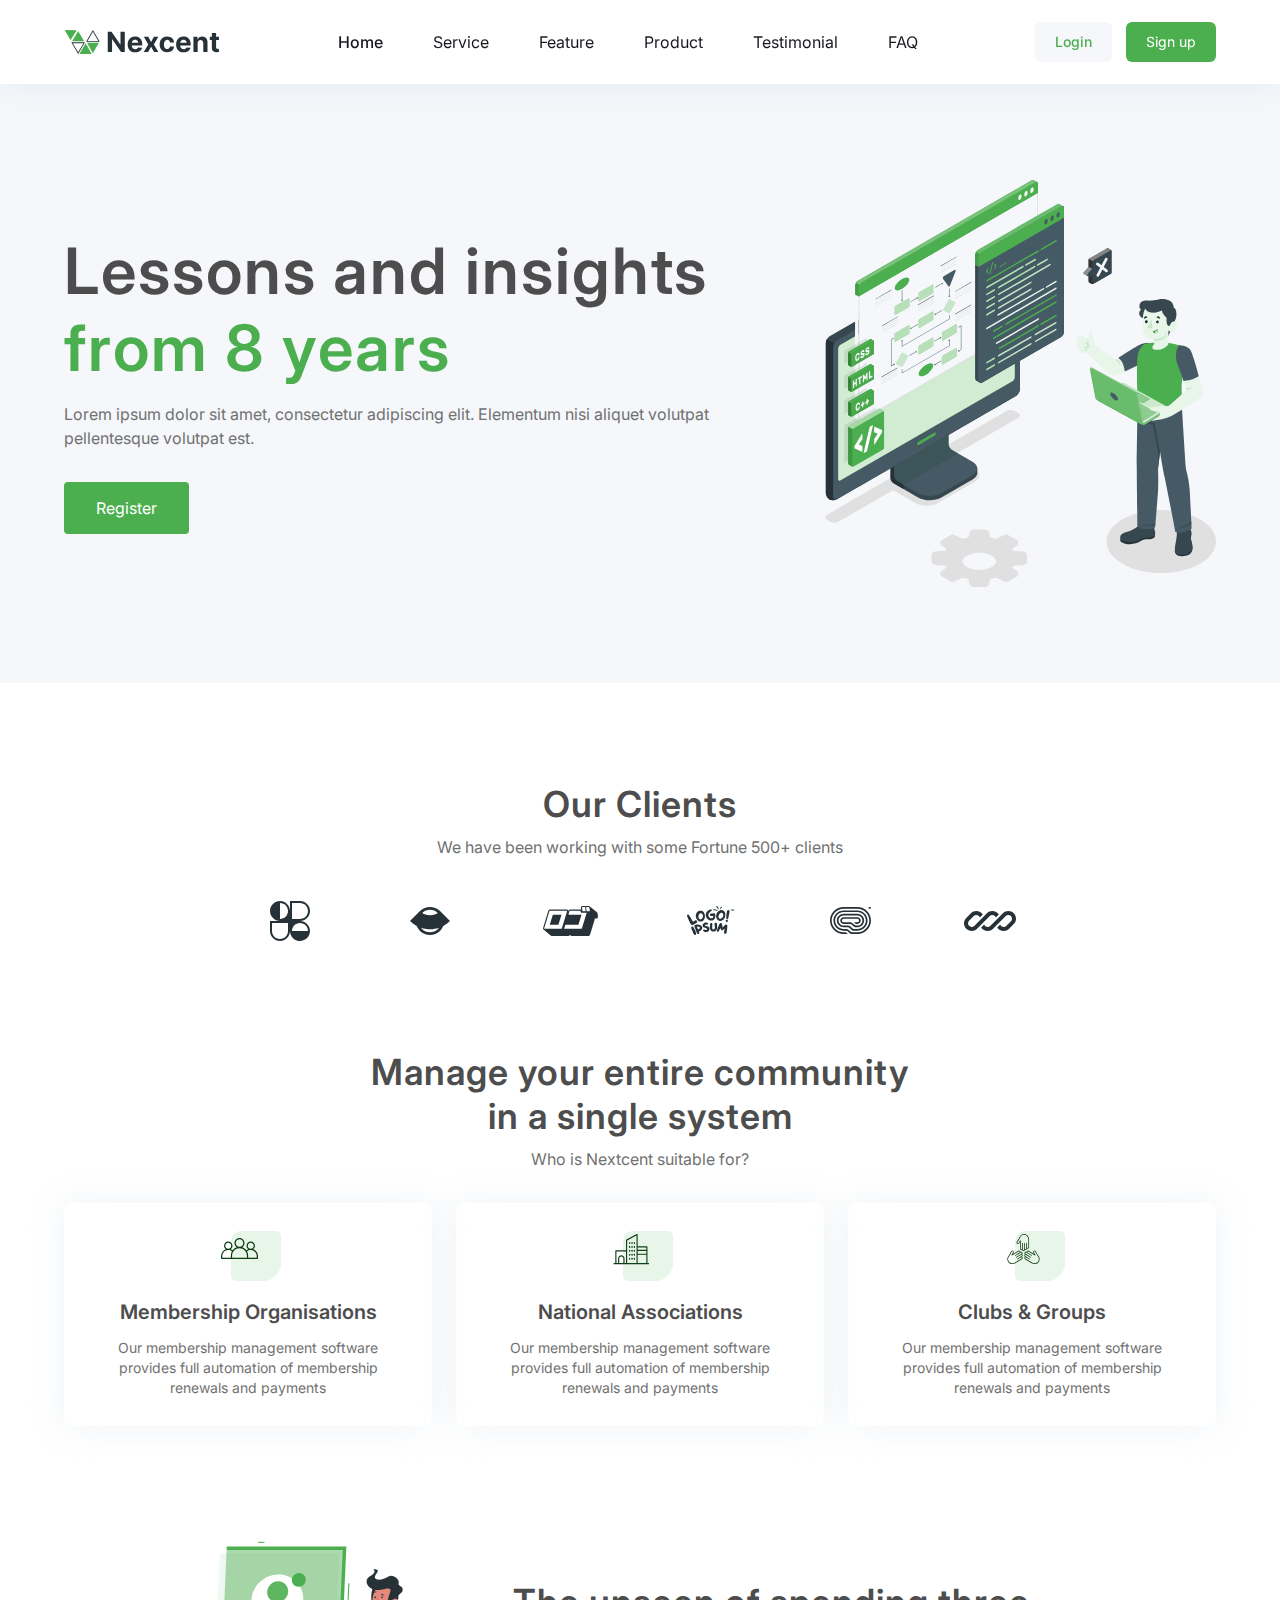
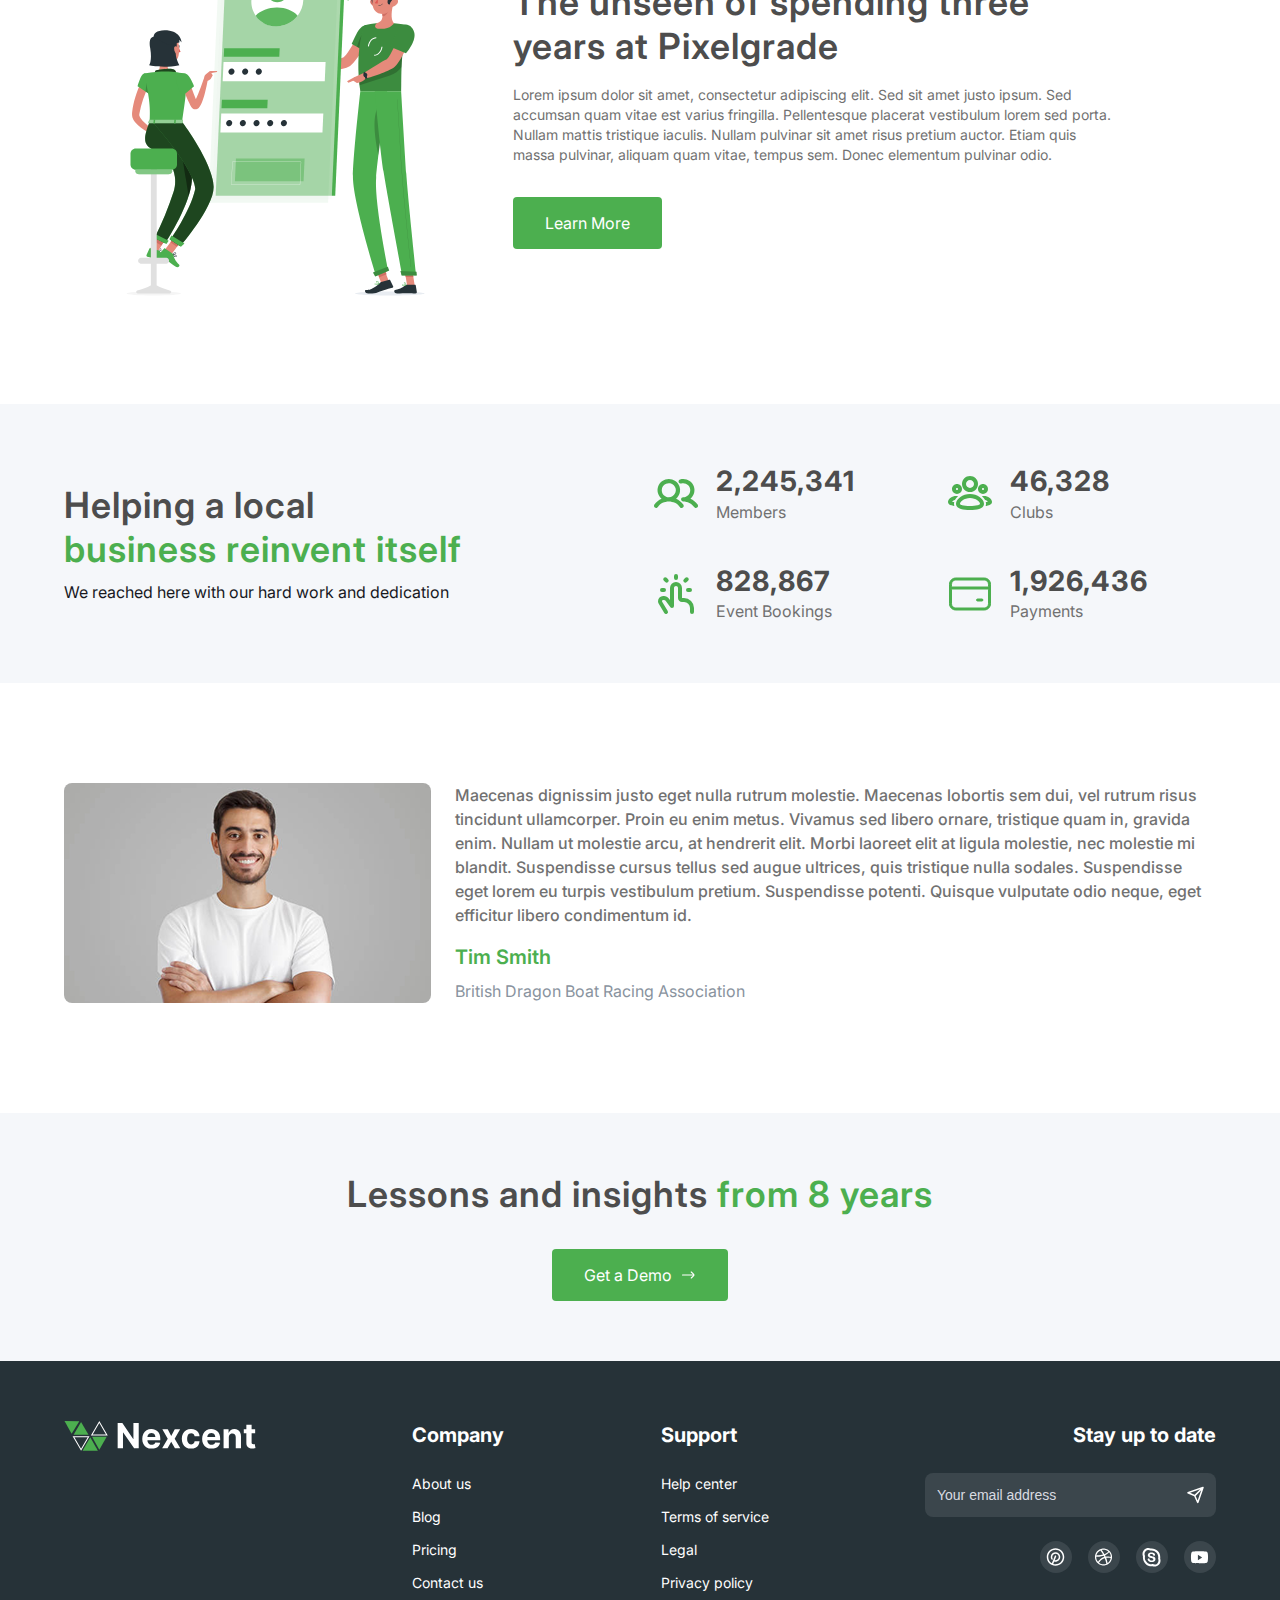
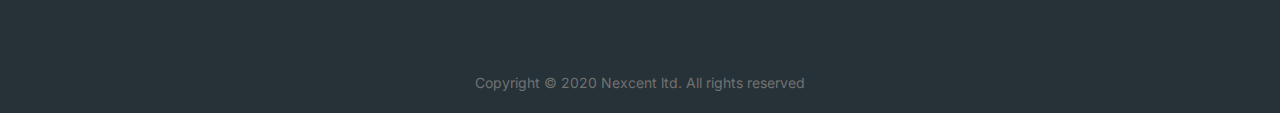
<file: Adaptive layout/Nexcent-adaptation/index.html>
<!DOCTYPE html>
<html lang="en">

<head>
    <meta charset="UTF-8">
    <meta name="viewport" content="width=device-width, initial-scale=1.0">
    <title>Nexcent</title>
    <link rel="preconnect" href="https://fonts.googleapis.com">
    <link rel="preconnect" href="https://fonts.gstatic.com" crossorigin>
    <link
        href="https://fonts.googleapis.com/css2?family=Inter:ital,opsz,wght@0,14..32,100..900;1,14..32,100..900&display=swap"
        rel="stylesheet">
    <link rel="stylesheet" href="style/style.css">
</head>

<body>
    <header>
        <nav class="desktop-navigation">
            <div class="container">
                <div class="desktop-navigation__wrap">
                    <img src="img/logo.svg" alt="Nexcent">
                    <ul class="navigation__list">
                        <li class="navigation__list-element_active">
                            <a href="">Home</a>
                        </li>
                        <li>
                            <a href="">Service</a>
                        </li>
                        <li>
                            <a href="">Feature</a>
                        </li>
                        <li>
                            <a href="">Product</a>
                        </li>
                        <li>
                            <a href="">Testimonial</a>
                        </li>
                        <li>
                            <a href="">FAQ</a>
                        </li>
                    </ul>
                    <div class="navigation__buttons">
                        <button class="button_light-sm">Login</button>
                        <button class="button_primary-sm">Sign up</button>
                    </div>
                </div>
            </div>
        </nav>
        <nav class="mobile-navigation">
            <div class="mobile-navigation__wrap">
                <div class="container">
                    <div class="mobile-navigation__header">
                        <img src="img/logo-sm.svg" alt="">
                        <button class="mobile-navigation__header-button">
                            <img src="img/menu-open.svg" alt="" class="icon_menu-open">
                            <img src="img/menu-close.svg" alt="" class="icon_menu-close">
                        </button>
                    </div>
                    <div class="mobile-navigation__content">
                        <ul class="navigation__list">
                            <li class="navigation__list-element_active">
                                <a href="">Home</a>
                            </li>
                            <li>
                                <a href="">Service</a>
                            </li>
                            <li>
                                <a href="">Feature</a>
                            </li>
                            <li>
                                <a href="">Product</a>
                            </li>
                            <li>
                                <a href="">Testimonial</a>
                            </li>
                            <li>
                                <a href="">FAQ</a>
                            </li>
                        </ul>
                        <div class="navigation__buttons">
                            <button class="button_light-sm">Login</button>
                            <button class="button_primary-sm">Sign up</button>
                        </div>
                    </div>
                </div>
            </div>
        </nav>
    </header>
    <main>
        <section class="promo">
            <div class="container">
                <div class="promo__content">
                    <div class="promo__group">
                        <h1>Lessons and insights <span>from 8 years</span></h1>
                        <p>
                            Lorem ipsum dolor sit amet, consectetur adipiscing elit. Elementum nisi aliquet
                            volutpat pellentesque volutpat est.
                        </p>
                        <button class="button_primary-xl">Register</button>
                    </div>
                    <img src="img/promo.svg" alt="">
                </div>
            </div>
        </section>
        <section class="clients">
            <div class="container">
                <h2>Our Clients</h2>
                <p>We have been working with some Fortune 500+ clients</p>
                <div class="clients__logos">
                    <img src="img/clients-logo-1.svg" alt="">
                    <img src="img/clients-logo-2.svg" alt="">
                    <img src="img/clients-logo-3.svg" alt="">
                    <img src="img/clients-logo-4.svg" alt="">
                    <img src="img/clients-logo-5.svg" alt="">
                    <img src="img/clients-logo-6.svg" alt="">
                </div>
            </div>
        </section>
        <section class="manage">
            <div class="container">
                <h2>Manage your entire community <br> in a single system</h2>
                <p class="manage_subtitle">
                    Who is Nextcent suitable for?
                </p>
                <div class="manage__cards">
                    <div class="manage__card">
                        <div class="manage__card-icon">
                            <img src="img/manage-1.svg" alt="">
                        </div>
                        <h4>Membership Organisations</h4>
                        <p>Our membership management software provides full automation of membership renewals and
                            payments</p>
                    </div>
                    <div class="manage__card">
                        <div class="manage__card-icon">
                            <img src="img/manage-2.svg" alt="">
                        </div>
                        <h4>National Associations</h4>
                        <p>Our membership management software provides full automation of membership renewals and
                            payments</p>
                    </div>
                    <div class="manage__card">
                        <div class="manage__card-icon">
                            <img src="img/manage-3.svg" alt="">
                        </div>
                        <h4>Clubs & Groups</h4>
                        <p>Our membership management software provides full automation of membership renewals and
                            payments</p>
                    </div>
                </div>
            </div>
        </section>
        <section class="unlock">
            <div class="container">
                <div class="unlock__content">
                    <img src="img/unlock.svg" alt="">
                    <div class="unlock__group">
                        <h2>
                            The unseen of spending three years at Pixelgrade
                        </h2>
                        <p>
                            Lorem ipsum dolor sit amet, consectetur adipiscing elit. Sed sit amet justo ipsum. Sed
                            accumsan quam vitae est varius fringilla. Pellentesque placerat vestibulum lorem sed porta.
                            Nullam mattis tristique iaculis. Nullam pulvinar sit amet risus pretium auctor. Etiam quis
                            massa pulvinar, aliquam quam vitae, tempus sem. Donec elementum pulvinar odio.
                        </p>
                        <button class="button_primary-xl">Learn More</button>
                    </div>
                </div>
            </div>
        </section>
        <section class="achievements">
            <div class="container">
                <div class="achievements__content">
                    <div class="achievements__content-header">
                        <h2>Helping a local <br> <span>business reinvent itself</span></h2>
                        <p>We reached here with our hard work and dedication</p>
                    </div>
                    <div class="achievements__content-group">
                        <div class="achievements__item">
                            <img src="img/members.svg" alt="">
                            <div class="achievements__item-text">
                                <h3>2,245,341</h3>
                                <p>Members</p>
                            </div>
                        </div>
                        <div class="achievements__item">
                            <img src="img/clubs.svg" alt="">
                            <div class="achievements__item-text">
                                <h3>46,328</h3>
                                <p>Clubs</p>
                            </div>
                        </div>
                        <div class="achievements__item">
                            <img src="img/event-bookings.svg" alt="">
                            <div class="achievements__item-text">
                                <h3>828,867</h3>
                                <p>Event Bookings</p>
                            </div>
                        </div>
                        <div class="achievements__item">
                            <img src="img/payments.svg" alt="">
                            <div class="achievements__item-text">
                                <h3>1,926,436</h3>
                                <p>Payments</p>
                            </div>
                        </div>
                    </div>
                </div>
            </div>
        </section>
        <section class="customer">
            <div class="container">
                <div class="customer__content">
                    <img src="img/customer.png" alt="">
                    <div class="customer__text">
                        <p>
                            Maecenas dignissim justo eget nulla rutrum molestie. Maecenas lobortis sem dui, vel rutrum
                            risus tincidunt ullamcorper. Proin eu enim metus. Vivamus sed libero ornare, tristique quam
                            in, gravida enim. Nullam ut molestie arcu, at hendrerit elit. Morbi laoreet elit at ligula
                            molestie, nec molestie mi blandit. Suspendisse cursus tellus sed augue ultrices, quis
                            tristique nulla sodales. Suspendisse eget lorem eu turpis vestibulum pretium. Suspendisse
                            potenti. Quisque vulputate odio neque, eget efficitur libero condimentum id.
                        </p>
                        <div class="customer__text-info">
                            <h4>Tim Smith</h4>
                            <p>British Dragon Boat Racing Association</p>
                        </div>
                    </div>
                </div>
            </div>
        </section>
        <section class="cta">
            <div class="container">
                <h2>Lessons and insights <span>from 8 years</span></h2>
                <button class="button_primary-xl">
                    Get a Demo
                    <img src="img/arrow-right.svg" alt="">
                </button>
            </div>
        </section>
    </main>
    <footer class="footer">
        <div class="container">
            <div class="footer__content">
                <div class="footer__logo">
                    <img src="img/logo-xl.svg" alt="">
                </div>
                <div class="footer__item">
                    <h4>Company</h4>
                    <ul class="footer__item-links">
                        <li><a href="">About us</a></li>
                        <li><a href="">Blog</a></li>
                        <li><a href="">Pricing</a></li>
                        <li><a href="">Contact us</a></li>
                    </ul>
                </div>
                <div class="footer__item">
                    <h4>Support</h4>
                    <ul class="footer__item-links">
                        <li><a href="">Help center</a></li>
                        <li><a href="">Terms of service</a></li>
                        <li><a href="">Legal</a></li>
                        <li><a href="">Privacy policy</a></li>
                    </ul>
                </div>
                <div class="footer__item">
                    <h4>Stay up to date</h4>
                    <form action="" class="footer__form">
                        <label>
                            <input class="footer__form-input" type="email" name="email" id="email"
                                placeholder="Your email address">
                        </label>
                        <button type="submit" class="button_icon">
                            <img src="img/send.svg" alt="">
                        </button>
                    </form>
                    <ul class="footer__item-social">
                        <li><a href=""><img src="img/pinterest.svg" alt=""></a></li>
                        <li><a href=""><img src="img/dribbble.svg" alt=""></a></li>
                        <li><a href=""><img src="img/skype.svg" alt=""></a></li>
                        <li><a href=""><img src="img/yt.svg" alt=""></a></li>
                    </ul>
                </div>
            </div>
            <div class="footer_copyright">
                Copyright © 2020 Nexcent ltd. All rights reserved
            </div>
        </div>
    </footer>
    <script src="main.js"></script>
</body>

</html>
</file>
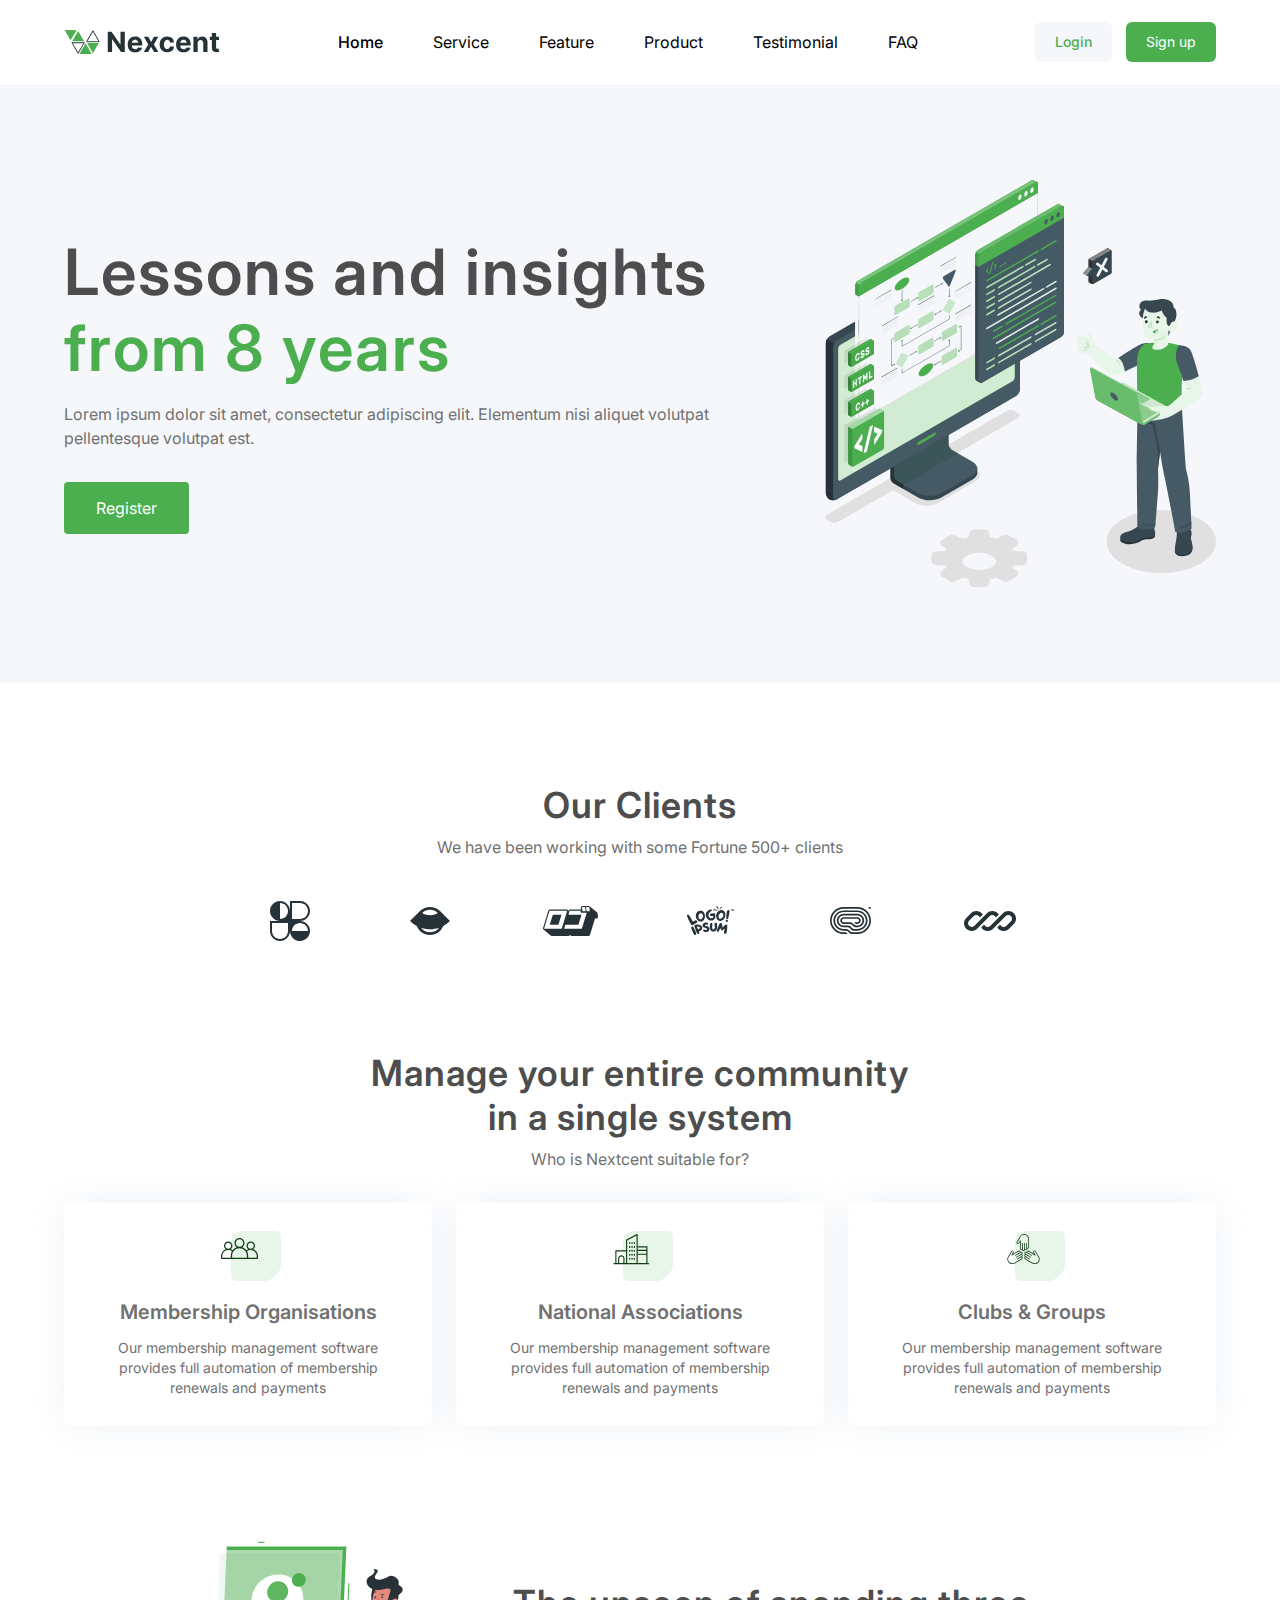
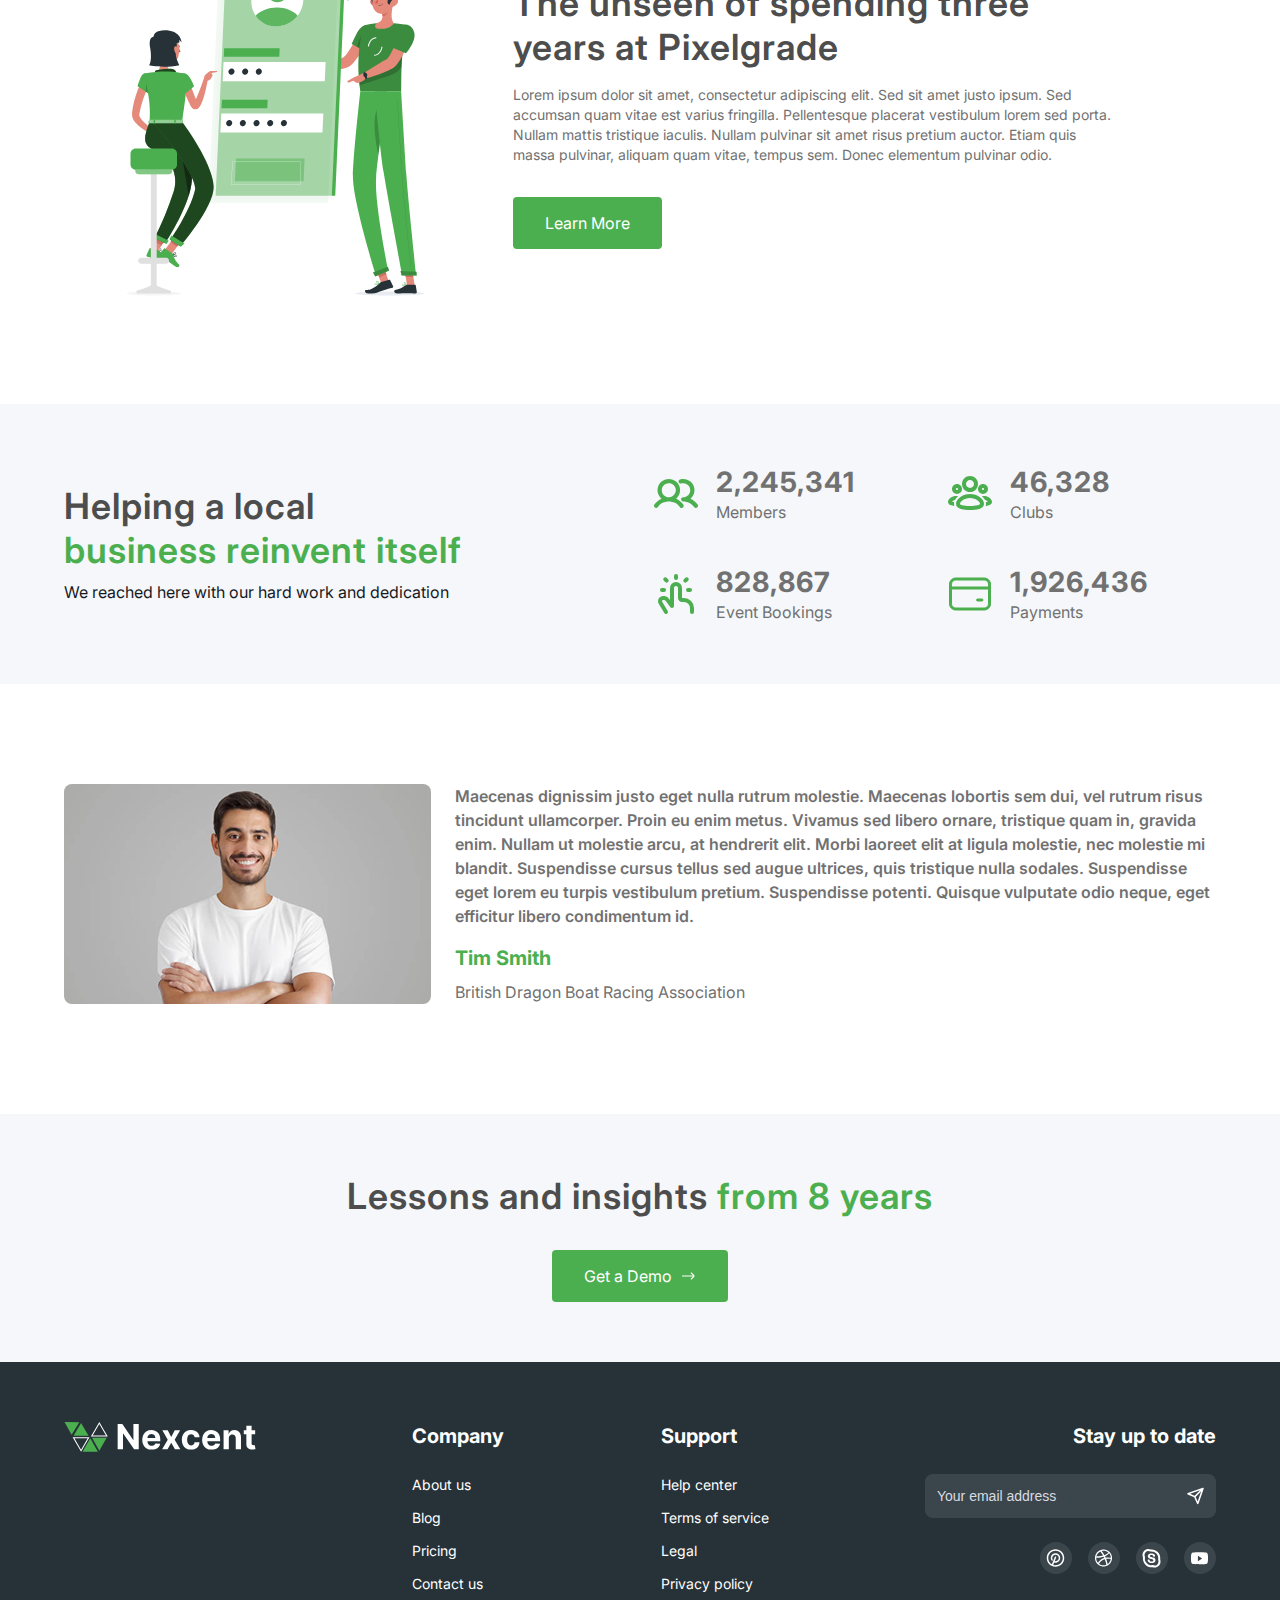
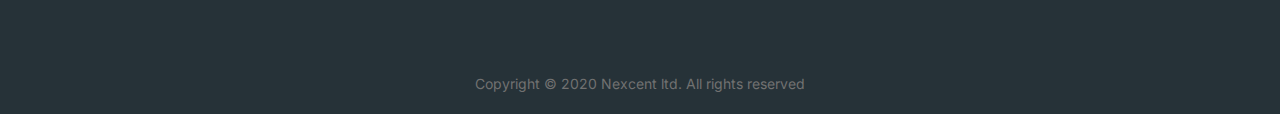
<file: Adaptive layout/Nexcent/index.html>
<!DOCTYPE html>
<html lang="en">

<head>
    <meta charset="UTF-8">
    <meta name="viewport" content="width=device-width, initial-scale=1.0">
    <title>Nexcent</title>
    <link rel="preconnect" href="https://fonts.googleapis.com">
    <link rel="preconnect" href="https://fonts.gstatic.com" crossorigin>
    <link
        href="https://fonts.googleapis.com/css2?family=Inter:ital,opsz,wght@0,14..32,100..900;1,14..32,100..900&display=swap"
        rel="stylesheet">
    <link rel="stylesheet" href="style/style.css">
</head>

<body>
    <header>
        <div class="container">
            <nav class="desktop-navigation">
                <img src="img/logo.svg" alt="Nexcent">
                <ul class="desktop-navigation__list">
                    <li class="desktop-navigation__list-element_active">
                        <a href="">Home</a>
                    </li>
                    <li>
                        <a href="">Service</a>
                    </li>
                    <li>
                        <a href="">Feature</a>
                    </li>
                    <li>
                        <a href="">Product</a>
                    </li>
                    <li>
                        <a href="">Testimonial</a>
                    </li>
                    <li>
                        <a href="">FAQ</a>
                    </li>
                </ul>
                <div class="desktop-navigation__buttons">
                    <button class="button_light-sm">Login</button>
                    <button class="button_primary-sm">Sign up</button>
                </div>
            </nav>
        </div>
    </header>
    <main>
        <section class="promo">
            <div class="container">
                <div class="promo__content">
                    <div class="promo__group">
                        <h1>Lessons and insights <span>from 8 years</span></h1>
                        <p>
                            Lorem ipsum dolor sit amet, consectetur adipiscing elit. Elementum nisi aliquet
                            volutpat pellentesque volutpat est.
                        </p>
                        <button class="button_primary-xl">Register</button>
                    </div>
                    <img src="img/promo.svg" alt="">
                </div>
            </div>
        </section>
        <section class="clients">
            <div class="container">
                <h2>Our Clients</h2>
                <p>We have been working with some Fortune 500+ clients</p>
                <div class="clients__logos">
                    <img src="img/clients-logo-1.svg" alt="">
                    <img src="img/clients-logo-2.svg" alt="">
                    <img src="img/clients-logo-3.svg" alt="">
                    <img src="img/clients-logo-4.svg" alt="">
                    <img src="img/clients-logo-5.svg" alt="">
                    <img src="img/clients-logo-6.svg" alt="">
                </div>
            </div>
        </section>
        <section class="manage">
            <div class="container">
                <h2>Manage your entire community <br> in a single system</h2>
                <p class="manage_subtitle">
                    Who is Nextcent suitable for?
                </p>
                <div class="manage__cards">
                    <div class="manage__card">
                        <div class="manage__card-icon">
                            <img src="img/manage-1.svg" alt="">
                        </div>
                        <h4>Membership Organisations</h4>
                        <p>Our membership management software provides full automation of membership renewals and
                            payments</p>
                    </div>
                    <div class="manage__card">
                        <div class="manage__card-icon">
                            <img src="img/manage-2.svg" alt="">
                        </div>
                        <h4>National Associations</h4>
                        <p>Our membership management software provides full automation of membership renewals and
                            payments</p>
                    </div>
                    <div class="manage__card">
                        <div class="manage__card-icon">
                            <img src="img/manage-3.svg" alt="">
                        </div>
                        <h4>Clubs & Groups</h4>
                        <p>Our membership management software provides full automation of membership renewals and
                            payments</p>
                    </div>
                </div>
            </div>
        </section>
        <section class="unlock">
            <div class="container">
                <div class="unlock__content">
                    <img src="img/unlock.svg" alt="">
                    <div class="unlock__group">
                        <h2>
                            The unseen of spending three years at Pixelgrade
                        </h2>
                        <p>
                            Lorem ipsum dolor sit amet, consectetur adipiscing elit. Sed sit amet justo ipsum. Sed
                            accumsan quam vitae est varius fringilla. Pellentesque placerat vestibulum lorem sed porta.
                            Nullam mattis tristique iaculis. Nullam pulvinar sit amet risus pretium auctor. Etiam quis
                            massa pulvinar, aliquam quam vitae, tempus sem. Donec elementum pulvinar odio.
                        </p>
                        <button class="button_primary-xl">Learn More</button>
                    </div>
                </div>
            </div>
        </section>
        <section class="achievements">
            <div class="container">
                <div class="achievements__content">
                    <div class="achievements__content-header">
                        <h2>Helping a local <br> <span>business reinvent itself</span></h2>
                        <p>We reached here with our hard work and dedication</p>
                    </div>
                    <div class="achievements__content-group">
                        <div class="achievements__item">
                            <img src="img/members.svg" alt="">
                            <div class="achievements__item-text">
                                <h3>2,245,341</h3>
                                <p>Members</p>
                            </div>
                        </div>
                        <div class="achievements__item">
                            <img src="img/clubs.svg" alt="">
                            <div class="achievements__item-text">
                                <h3>46,328</h3>
                                <p>Clubs</p>
                            </div>
                        </div>
                        <div class="achievements__item">
                            <img src="img/event-bookings.svg" alt="">
                            <div class="achievements__item-text">
                                <h3>828,867</h3>
                                <p>Event Bookings</p>
                            </div>
                        </div>
                        <div class="achievements__item">
                            <img src="img/payments.svg" alt="">
                            <div class="achievements__item-text">
                                <h3>1,926,436</h3>
                                <p>Payments</p>
                            </div>
                        </div>
                    </div>
                </div>
            </div>
        </section>
        <section class="customer">
            <div class="container">
                <div class="customer__content">
                    <img src="img/customer.png" alt="">
                    <div class="customer__text">
                        <p>
                            Maecenas dignissim justo eget nulla rutrum molestie. Maecenas lobortis sem dui, vel rutrum
                            risus tincidunt ullamcorper. Proin eu enim metus. Vivamus sed libero ornare, tristique quam
                            in, gravida enim. Nullam ut molestie arcu, at hendrerit elit. Morbi laoreet elit at ligula
                            molestie, nec molestie mi blandit. Suspendisse cursus tellus sed augue ultrices, quis
                            tristique nulla sodales. Suspendisse eget lorem eu turpis vestibulum pretium. Suspendisse
                            potenti. Quisque vulputate odio neque, eget efficitur libero condimentum id.
                        </p>
                        <div class="customer__text-info">
                            <h4>Tim Smith</h4>
                            <p>British Dragon Boat Racing Association</p>
                        </div>
                    </div>
                </div>
            </div>
        </section>
        <section class="cta">
            <div class="container">
                <h2>Lessons and insights <span>from 8 years</span></h2>
                <button class="button_primary-xl">
                    Get a Demo
                    <img src="img/arrow-right.svg" alt="">
                </button>
            </div>
        </section>
    </main>
    <footer class="footer">
        <div class="container">
            <div class="footer__content">
                <img src="img/logo-xl.svg" alt="">
                <div class="footer__item">
                    <h4>Company</h4>
                    <ul class="footer__item-links">
                        <li><a href="">About us</a></li>
                        <li><a href="">Blog</a></li>
                        <li><a href="">Pricing</a></li>
                        <li><a href="">Contact us</a></li>
                    </ul>
                </div>
                <div class="footer__item">
                    <h4>Support</h4>
                    <ul class="footer__item-links">
                        <li><a href="">Help center</a></li>
                        <li><a href="">Terms of service</a></li>
                        <li><a href="">Legal</a></li>
                        <li><a href="">Privacy policy</a></li>
                    </ul>
                </div>
                <div class="footer__item">
                    <h4 class="text-right">Stay up to date</h4>
                    <form action="" class="footer__form">
                        <label>
                            <input class="footer__form-input" type="email" name="email" id="email" placeholder="Your email address">
                        </label>
                        <button type="submit" class="button_icon">
                            <img src="img/send.svg" alt="">
                        </button>
                    </form>
                    <ul class="footer__item-social">
                        <li><a href=""><img src="img/pinterest.svg" alt=""></a></li>
                        <li><a href=""><img src="img/dribbble.svg" alt=""></a></li>
                        <li><a href=""><img src="img/skype.svg" alt=""></a></li>
                        <li><a href=""><img src="img/yt.svg" alt=""></a></li>
                    </ul>
                </div>
            </div>
            <div class="footer_copyright">
                Copyright © 2020 Nexcent ltd. All rights reserved
            </div>
        </div>
    </footer>
</body>

</html>
</file>
<file: Adaptive layout/Nexcent-adaptation/style/style.css>
/* container size */
/* breakpoints */
* {
  margin: 0;
  padding: 0;
  border: none;
  box-sizing: border-box;
}

body {
  margin: 0;
  font-family: "Inter", serif;
  font-optical-sizing: auto;
  font-weight: 400;
  font-style: normal;
  color: #717171;
  line-height: 24px;
}

.container {
  max-width: 1152px;
  margin: 0 auto;
}
@media (max-width: 1230px) {
  .container {
    max-width: 960px;
  }
}
@media (max-width: 992px) {
  .container {
    max-width: 720px;
  }
}
@media (max-width: 768px) {
  .container {
    max-width: 540px;
  }
}
@media (max-width: 576px) {
  .container {
    max-width: 100%;
    padding: 0 12px;
  }
}

h1 {
  font-size: 64px;
  line-height: 119%;
  font-weight: 600;
  color: #4D4D4D;
  margin-bottom: 16px;
  letter-spacing: 2px;
}
h1 span {
  color: #4CAF4F;
}
@media (max-width: 992px) {
  h1 {
    font-size: 48px;
  }
}
@media (max-width: 768px) {
  h1 {
    font-size: 32px;
    letter-spacing: 0;
  }
}

h2 {
  font-size: 36px;
  line-height: 122%;
  font-weight: 600;
  color: #4D4D4D;
  margin-bottom: 8px;
  letter-spacing: 1px;
}
h2 span {
  color: #4CAF4F;
}
@media (max-width: 768px) {
  h2 {
    font-size: 28px;
    letter-spacing: 0;
  }
}

h3 {
  font-size: 28px;
  line-height: 128%;
  letter-spacing: 1px;
  color: #4D4D4D;
}
@media (max-width: 768px) {
  h3 {
    letter-spacing: 0;
  }
}

h4 {
  font-size: 20px;
  line-height: 140%;
  color: #4D4D4D;
}
@media (max-width: 768px) {
  h4 {
    letter-spacing: 0;
  }
}

ul {
  margin: 0;
  list-style: none;
  padding: 0;
}

button {
  margin: 0;
  background: none;
  border: none;
}

a {
  color: #18191F;
  text-decoration: none;
}

button {
  cursor: pointer;
}

.button_light-sm {
  font-family: "Inter", serif;
  background: #F5F7FA;
  color: #4CAF4F;
  padding: 10px 20px;
  border-radius: 6px;
  font-size: 14px;
  line-height: 143%;
  font-weight: 500;
}

.button_primary-sm {
  font-family: "Inter", serif;
  background: #4CAF4F;
  color: white;
  padding: 10px 20px;
  border-radius: 6px;
  font-size: 14px;
  line-height: 143%;
  font-weight: 400;
}

.button_primary-xl {
  font-family: "Inter", serif;
  background: #4CAF4F;
  color: white;
  padding: 14px 32px;
  border-radius: 4px;
  font-size: 16px;
  line-height: 150%;
  font-weight: 400;
}

.button_icon {
  padding: 12px;
}
.button_icon img {
  vertical-align: middle;
}

.desktop-navigation, .mobile-navigation {
  position: fixed;
  width: 100%;
  background-color: white;
  z-index: 1;
  box-shadow: 0 0 35px rgba(171, 190, 209, 0.2);
}

.desktop-navigation__wrap {
  padding: 22px 0;
  display: flex;
  align-items: center;
  justify-content: space-between;
}
@media (max-width: 992px) {
  .desktop-navigation__wrap {
    display: none;
  }
}

.navigation__list {
  display: flex;
  gap: 50px;
}
@media (max-width: 1230px) {
  .navigation__list {
    gap: 30px;
  }
}

.navigation__list-element_active {
  font-weight: 500;
}

.navigation__buttons {
  display: flex;
  gap: 14px;
}

.mobile-navigation {
  display: none;
}
@media (max-width: 992px) {
  .mobile-navigation {
    display: block;
  }
}
.mobile-navigation .mobile-navigation__wrap {
  background-color: white;
}
.mobile-navigation .icon_menu-open {
  display: block;
}
.mobile-navigation .icon_menu-close {
  display: none;
}
.mobile-navigation .mobile-navigation__header {
  padding: 14px 0;
}
.mobile-navigation .mobile-navigation__content {
  display: none;
  padding: 10px 0 32px;
}
.mobile-navigation .mobile-navigation__content .navigation__list {
  flex-direction: column;
  gap: 24px;
  align-items: center;
  margin-bottom: 24px;
}
.mobile-navigation .mobile-navigation__content .navigation__buttons {
  flex-direction: column;
}
.mobile-navigation .mobile-navigation__content .navigation__buttons .button {
  padding: 16px 20px;
}
.mobile-navigation.opened {
  height: 100vh;
  background-color: rgba(0, 0, 0, 0.3);
}
.mobile-navigation.opened .mobile-navigation__wrap {
  border-radius: 0 0 8px 8px;
}
.mobile-navigation.opened .icon_menu-open {
  display: none;
}
.mobile-navigation.opened .icon_menu-close {
  display: block;
}
.mobile-navigation.opened .mobile-navigation__content {
  display: block;
}

.mobile-navigation__header {
  display: flex;
  align-items: center;
  justify-content: space-between;
}

.promo {
  background: #F5F7FA;
  padding: 180px 0 96px;
}
@media (max-width: 768px) {
  .promo {
    padding: 121px 0 60px;
  }
}

.promo__content {
  display: flex;
  align-items: center;
  gap: 111px;
}
@media (max-width: 992px) {
  .promo__content {
    gap: 40px;
  }
  .promo__content img {
    width: 280px;
  }
}
@media (max-width: 768px) {
  .promo__content {
    flex-direction: column-reverse;
  }
}
@media (max-width: 576px) {
  .promo__content img {
    width: 100%;
  }
}

.promo__group p {
  margin-bottom: 32px;
}
@media (max-width: 768px) {
  .promo__group button {
    width: 100%;
  }
}

.clients {
  padding: 100px 0 50px;
}
@media (max-width: 768px) {
  .clients {
    padding: 80px 0 40px;
  }
}

.clients h2 {
  text-align: center;
}

.clients p {
  text-align: center;
  margin-bottom: 32px;
}

.clients__logos {
  display: flex;
  gap: 80px;
  justify-content: center;
}
@media (max-width: 992px) {
  .clients__logos {
    gap: 36px;
  }
}
@media (max-width: 768px) {
  .clients__logos {
    flex-wrap: wrap;
    -moz-column-gap: 26px;
         column-gap: 26px;
    row-gap: 16px;
  }
}

.manage {
  padding: 50px 0;
}
@media (max-width: 768px) {
  .manage {
    padding: 40px 0;
  }
}

.manage h2 {
  text-align: center;
}

.manage_subtitle {
  text-align: center;
  margin-bottom: 32px;
}

.manage__cards {
  display: flex;
  justify-content: center;
  gap: 24px;
}
@media (max-width: 992px) {
  .manage__cards {
    gap: 12px;
  }
}
@media (max-width: 768px) {
  .manage__cards {
    flex-direction: column;
    width: 400px;
    margin: 0 auto;
    gap: 16px;
  }
}
@media (max-width: 576px) {
  .manage__cards {
    width: 100%;
  }
}

.manage__card {
  border-radius: 8px;
  box-shadow: 0 0 35px rgba(171, 190, 209, 0.2);
  padding: 28px;
  display: flex;
  flex-direction: column;
  align-items: center;
  gap: 12px;
  text-align: center;
}
.manage__card h4 {
  font-weight: 600;
}
.manage__card p {
  font-size: 14px;
  line-height: 20px;
}
@media (max-width: 1230px) {
  .manage__card {
    justify-content: space-around;
  }
}
@media (max-width: 992px) {
  .manage__card {
    padding: 16px;
  }
}
@media (max-width: 768px) {
  .manage__card {
    padding: 28px;
  }
}

.manage__card-icon {
  position: relative;
  background: #E8F5E9;
  border-radius: 10px 5px 18px 5px;
  width: 50px;
  height: 50px;
  margin-left: 16px;
  margin-bottom: 5px;
}
.manage__card-icon img {
  position: absolute;
  right: 17px;
  bottom: 8px;
}

.unlock {
  padding: 50px 0;
}
@media (max-width: 768px) {
  .unlock {
    padding: 40px 0;
  }
}

.unlock__content {
  display: flex;
  align-items: center;
  gap: 37px;
}
@media (max-width: 992px) {
  .unlock__content img {
    width: 280px;
  }
}
@media (max-width: 576px) {
  .unlock__content img {
    width: 100%;
  }
}
@media (max-width: 768px) {
  .unlock__content {
    flex-direction: column;
    gap: 20px;
  }
}

.unlock__group {
  max-width: 607px;
}
.unlock__group h2 {
  margin-bottom: 16px;
}
.unlock__group p {
  margin-bottom: 32px;
  font-size: 14px;
  line-height: 20px;
}
@media (max-width: 768px) {
  .unlock__group button {
    width: 100%;
  }
}

.achievements {
  padding: 60px 0;
  margin: 50px 0;
  background-color: #F5F7FA;
}
@media (max-width: 768px) {
  .achievements {
    margin: 40px 0;
  }
}

.achievements__content {
  display: flex;
  align-items: center;
  justify-content: space-between;
}
@media (max-width: 1230px) {
  .achievements__content {
    gap: 20px;
  }
}
@media (max-width: 992px) {
  .achievements__content {
    flex-direction: column;
    gap: 40px;
  }
}
@media (max-width: 576px) {
  .achievements__content {
    align-items: normal;
  }
}

.achievements__content-header p {
  color: #18191F;
}
@media (max-width: 992px) {
  .achievements__content-header {
    text-align: center;
  }
}
@media (max-width: 576px) {
  .achievements__content-header {
    text-align: left;
  }
}

.achievements__content-group {
  display: grid;
  grid-template-columns: repeat(2, 270px);
  -moz-column-gap: 24px;
       column-gap: 24px;
  row-gap: 40px;
}
@media (max-width: 992px) {
  .achievements__content-group {
    grid-template-columns: repeat(2, 1fr);
    -moz-column-gap: 60px;
         column-gap: 60px;
  }
}
@media (max-width: 576px) {
  .achievements__content-group {
    grid-template-columns: 1fr;
    -moz-column-gap: 0;
         column-gap: 0;
  }
}

.achievements__item {
  display: flex;
  align-items: center;
  gap: 16px;
}

.customer {
  padding: 50px 0;
}
@media (max-width: 768px) {
  .customer {
    padding: 40px 0;
  }
}

.customer__content {
  display: flex;
  gap: 24px;
}
.customer__content img {
  border-radius: 8px;
  height: 100%;
}
@media (max-width: 576px) {
  .customer__content img {
    height: auto;
    width: 100%;
  }
}
@media (max-width: 992px) {
  .customer__content {
    flex-direction: column;
    align-items: center;
  }
}

.customer__text p {
  font-weight: 500;
  margin-bottom: 16px;
}

.customer__text-info h4 {
  color: #4CAF4F;
  font-weight: 600;
  margin-bottom: 8px;
}
.customer__text-info p {
  font-weight: 400;
  margin-bottom: 0;
  color: #89939E;
}

.cta {
  background-color: #F5F7FA;
  padding: 60px 0;
  margin-top: 60px;
  text-align: center;
}
@media (max-width: 768px) {
  .cta {
    margin-top: 40px;
  }
}
.cta h2 {
  margin-bottom: 32px;
}
.cta .button_primary-xl {
  display: flex;
  align-items: center;
  margin: 0 auto;
  gap: 8px;
}

.footer {
  background-color: #263238;
  padding: 60px 0 20px;
}

.footer__content {
  display: flex;
  justify-content: space-between;
  align-items: flex-start;
  margin-bottom: 80px;
}
@media (max-width: 992px) {
  .footer__content {
    flex-wrap: wrap;
  }
}
@media (max-width: 768px) {
  .footer__content {
    row-gap: 40px;
    -moz-column-gap: 100px;
         column-gap: 100px;
    justify-content: flex-start;
    margin-bottom: 40px;
  }
}

@media (max-width: 992px) {
  .footer__logo {
    width: 100%;
    margin-bottom: 24px;
  }
}
@media (max-width: 768px) {
  .footer__logo {
    margin-bottom: 0;
  }
}

.footer__item h4 {
  color: white;
  margin-bottom: 24px;
}
.footer__item .footer__item-links {
  display: flex;
  flex-direction: column;
  gap: 12px;
}
.footer__item .footer__item-links li {
  line-height: 20px;
}
.footer__item .footer__item-links a {
  color: white;
  font-size: 14px;
}
.footer__item .footer__item-links a:hover {
  opacity: 0.5;
  transition: 200ms;
}
.footer__item:last-child {
  text-align: right;
}
@media (max-width: 768px) {
  .footer__item:last-child {
    text-align: left;
    width: 100%;
  }
}

.footer__form {
  margin-bottom: 24px;
  overflow: hidden;
  width: 291px;
  border-radius: 8px;
  background-color: #3B464C;
  display: flex;
  align-items: center;
  justify-content: space-between;
  gap: 8px;
}
.footer__form label {
  width: 100%;
}
.footer__form .footer__form-input {
  height: 44px;
  width: 100%;
  background-color: transparent;
  padding: 12px;
  padding-right: 0;
  outline: none;
  color: white;
  font-size: 14px;
  line-height: 20px;
}
.footer__form .footer__form-input::-moz-placeholder {
  color: #D9DBE1;
}
.footer__form .footer__form-input::placeholder {
  color: #D9DBE1;
}
.footer__form .button_icon {
  padding-left: 0;
}
@media (max-width: 576px) {
  .footer__form {
    width: 100%;
  }
}

.footer__item-social {
  display: flex;
  justify-content: flex-end;
  gap: 16px;
}
.footer__item-social a {
  width: 32px;
  height: 32px;
  display: flex;
  align-items: center;
  justify-content: center;
  background-color: #3B464C;
  border-radius: 50%;
}
.footer__item-social a:hover {
  transform: scale(1.1);
  transition: 200ms;
}
@media (max-width: 768px) {
  .footer__item-social {
    justify-content: flex-start;
  }
}

.footer_copyright {
  text-align: center;
  font-size: 14px;
  line-height: 20px;
}
@media (max-width: 768px) {
  .footer_copyright {
    text-align: left;
  }
}/*# sourceMappingURL=style.css.map */
</file>
<file: Adaptive layout/Nexcent/style/style.css>
@import "_base.css";
@import "_navigation.css";
@import "_promo.css";
@import "_clients.css";
@import "_manage.css";
@import "_unlock.css";
@import "_achievements.css";
@import "_customer.css";
@import "_cta.css";
@import "_footer.css";
</file>
